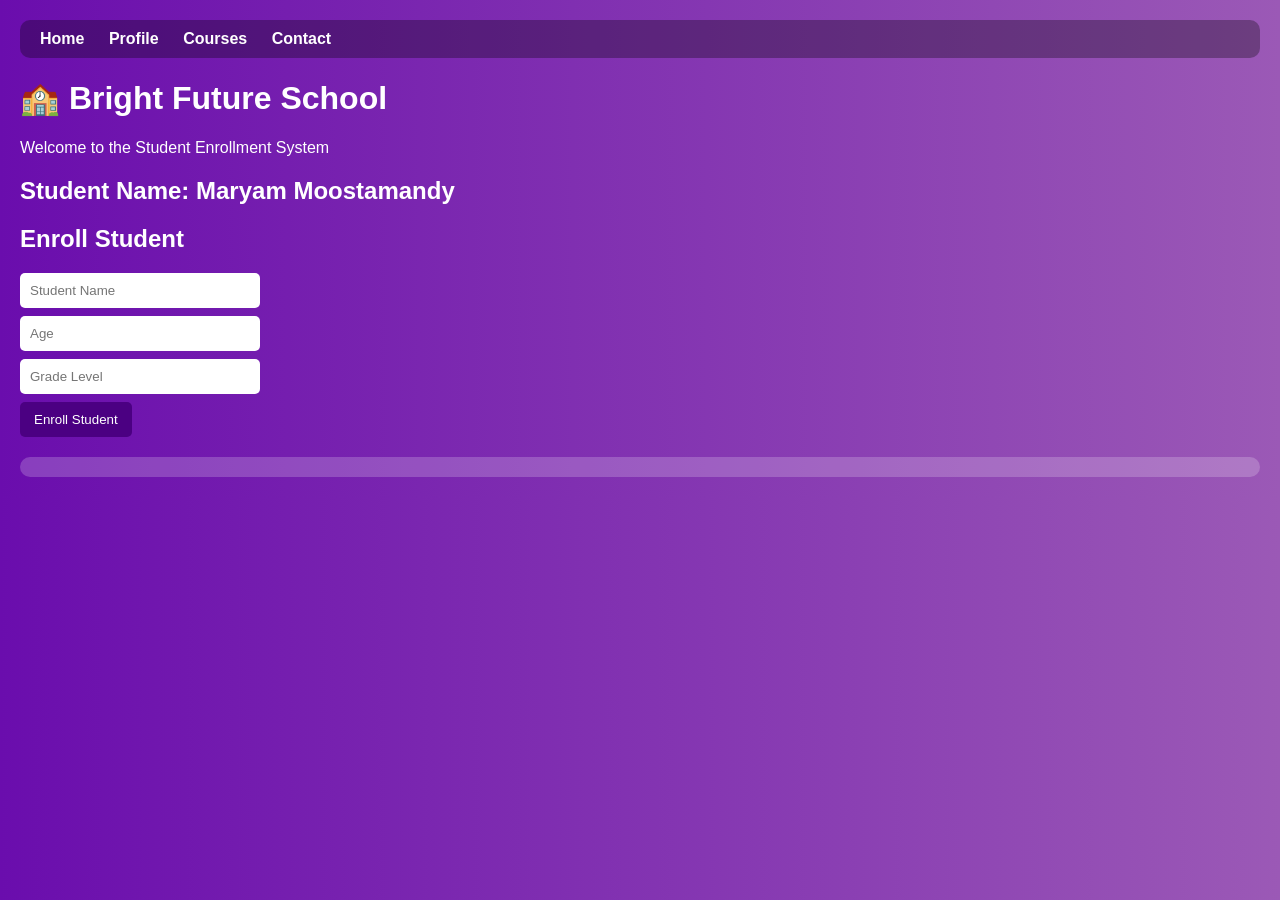
<file: index.html>
<!DOCTYPE html>
<html lang="en">
<head>
  <meta charset="UTF-8">
  <title>School Portal</title>
  <link rel="stylesheet" href="style.css">
</head>

<body>

  <!-- NAVBAR -->
  <nav>
    <a href="index.html">Home</a>
    <a href="profile.html">Profile</a>
    <a href="courses.html">Courses</a>
    <a href="contact.html">Contact</a>
  </nav>

  <h1>🏫 Bright Future School</h1>
  <p>Welcome to the Student Enrollment System</p>

  <!-- NAME -->
  <h2>Student Name: Maryam Moostamandy</h2>

  <!-- ENROLL FORM -->
  <h2>Enroll Student</h2>

  <input type="text" id="name" placeholder="Student Name">
  <input type="number" id="age" placeholder="Age">
  <input type="text" id="grade" placeholder="Grade Level">

  <button onclick="enrollStudent()">Enroll Student</button>

  <p id="message"></p>

  <div id="summary"></div>

  <script src="script.js"></script>
</body>
</html>
</file>
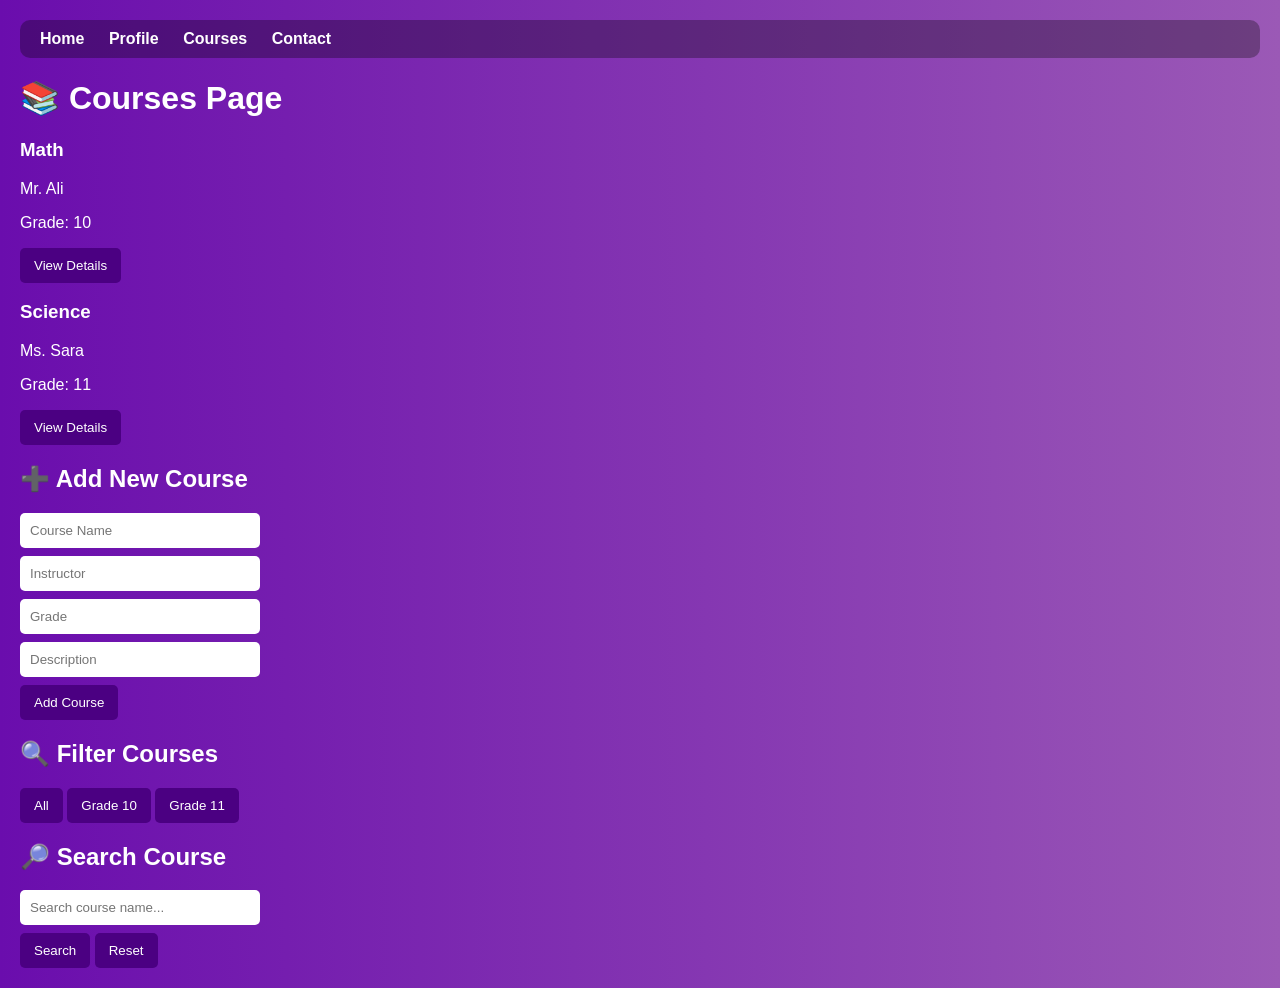
<file: courses.html>
<!DOCTYPE html>
<html lang="en">
<head>
  <meta charset="UTF-8">
  <title>Courses</title>
  <link rel="stylesheet" href="style.css">
</head>

<body>

  <!-- NAVBAR -->
  <nav>
    <a href="index.html">Home</a>
    <a href="profile.html">Profile</a>
    <a href="courses.html">Courses</a>
    <a href="contact.html">Contact</a>
  </nav>

  <h1>📚 Courses Page</h1>

  <!-- اینجا کورس‌ها نمایش داده می‌شود -->
  <div id="coursesContainer"></div>

  <!-- اینجا جزئیات کورس -->
  <div id="details"></div>

  <script src="script.js"></script>
</body>
</html>
<h2>➕ Add New Course</h2>

<input type="text" id="cname" placeholder="Course Name">
<input type="text" id="cinstructor" placeholder="Instructor">
<input type="text" id="cgrade" placeholder="Grade">
<input type="text" id="cdesc" placeholder="Description">

<button onclick="addCourse()">Add Course</button>
<h2>🔍 Filter Courses</h2>

<button onclick="filterCourses('all')">All</button>
<button onclick="filterCourses('10')">Grade 10</button>
<button onclick="filterCourses('11')">Grade 11</button>
<h2>🔎 Search Course</h2>

<input type="text" id="searchInput" placeholder="Search course name...">
<button onclick="searchCourse()">Search</button>
<button onclick="filterCourses('all')">Reset</button>
</file>
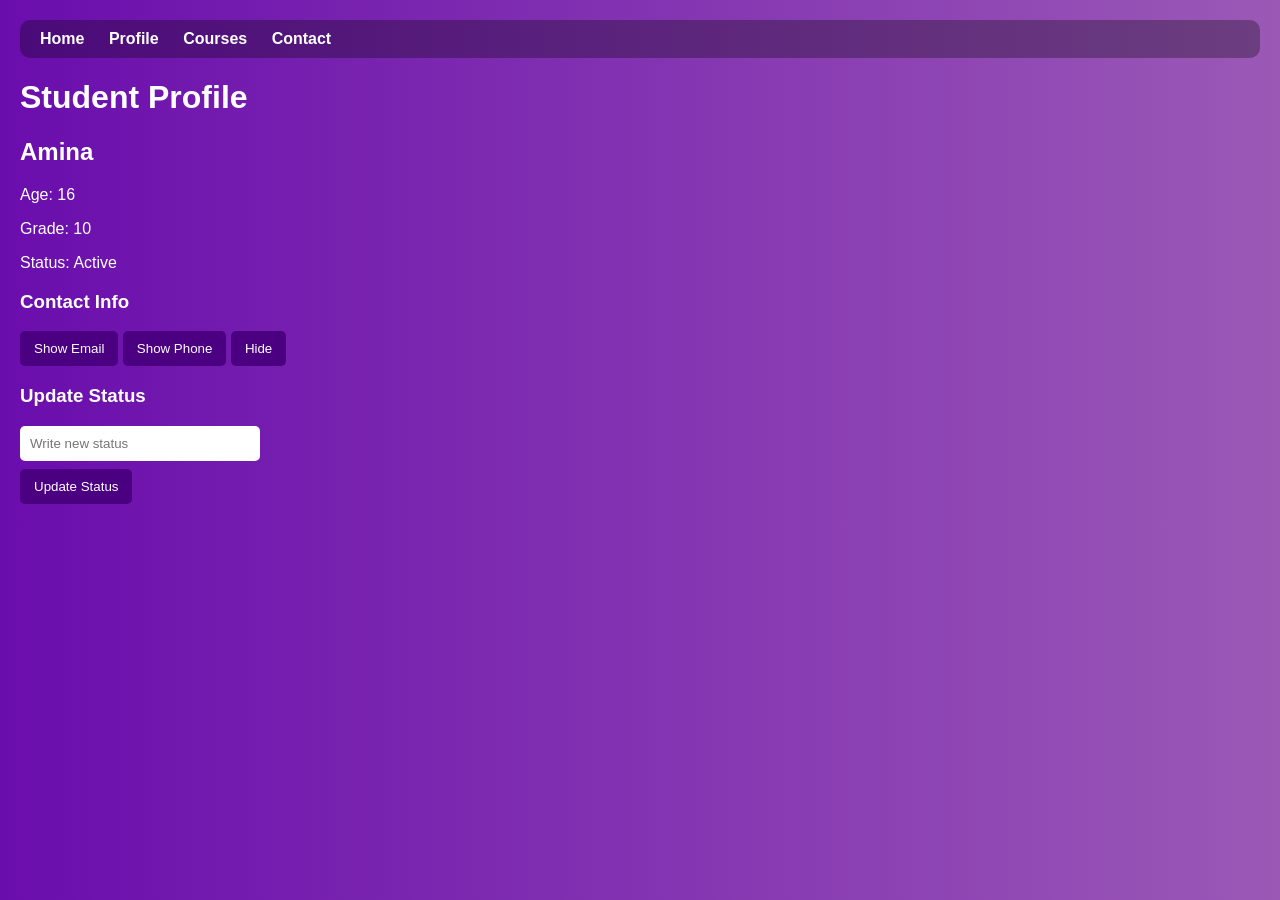
<file: profile.html>
<!DOCTYPE html>
<html lang="en">
<head>
  <meta charset="UTF-8">
  <title>Profile</title>
  <link rel="stylesheet" href="style.css">
</head>

<body>

  <!-- NAVBAR -->
  <nav>
    <a href="index.html">Home</a>
    <a href="profile.html">Profile</a>
    <a href="courses.html">Courses</a>
    <a href="contact.html">Contact</a>
  </nav>

  <h1>Student Profile</h1>

  <!-- اطلاعات -->
  <div class="card">

    <h2>Amina</h2>

    <p>Age: 16</p>
    <p>Grade: 10</p>

    <p>Status: <span id="status">Active</span></p>
  </div>

  <!-- Contact -->
  <div class="card">

    <h3>Contact Info</h3>

    <p id="contact"></p>

    <button onclick="showEmail()">Show Email</button>
    <button onclick="showPhone()">Show Phone</button>
    <button onclick="hideContact()">Hide</button>

  </div>

  <!-- تغییر status -->
  <div class="card">

    <h3>Update Status</h3>

   <input type="text" id="statusInput" placeholder="Write new status">
<button onclick="updateStatus()">Update Status</button>

  </div>

  <script src="script.js"></script>

</body>
</html>
</file>
<file: style.css>
body {
  font-family: Arial;
  margin: 0;
  padding: 20px;
  background: linear-gradient(to right, #6a0dad, #9b59b6);
  color: white;
}

/* NAVBAR */
nav {
  background: rgba(0, 0, 0, 0.3);
  padding: 10px;
  border-radius: 10px;
}

nav a {
  color: white;
  margin: 10px;
  text-decoration: none;
  font-weight: bold;
}

/* INPUTS */
input {
  display: block;
  margin: 8px 0;
  padding: 10px;
  width: 220px;
  border: none;
  border-radius: 5px;
}

/* BUTTONS */
button {
  padding: 10px 14px;
  background: #4b0082;
  color: white;
  border: none;
  border-radius: 5px;
  cursor: pointer;
}

button:hover {
  background: #2e004f;
}

/* BOX */
#summary {
  margin-top: 20px;
  padding: 10px;
  background: rgba(255, 255, 255, 0.2);
  border-radius: 10px;
}
</file>
